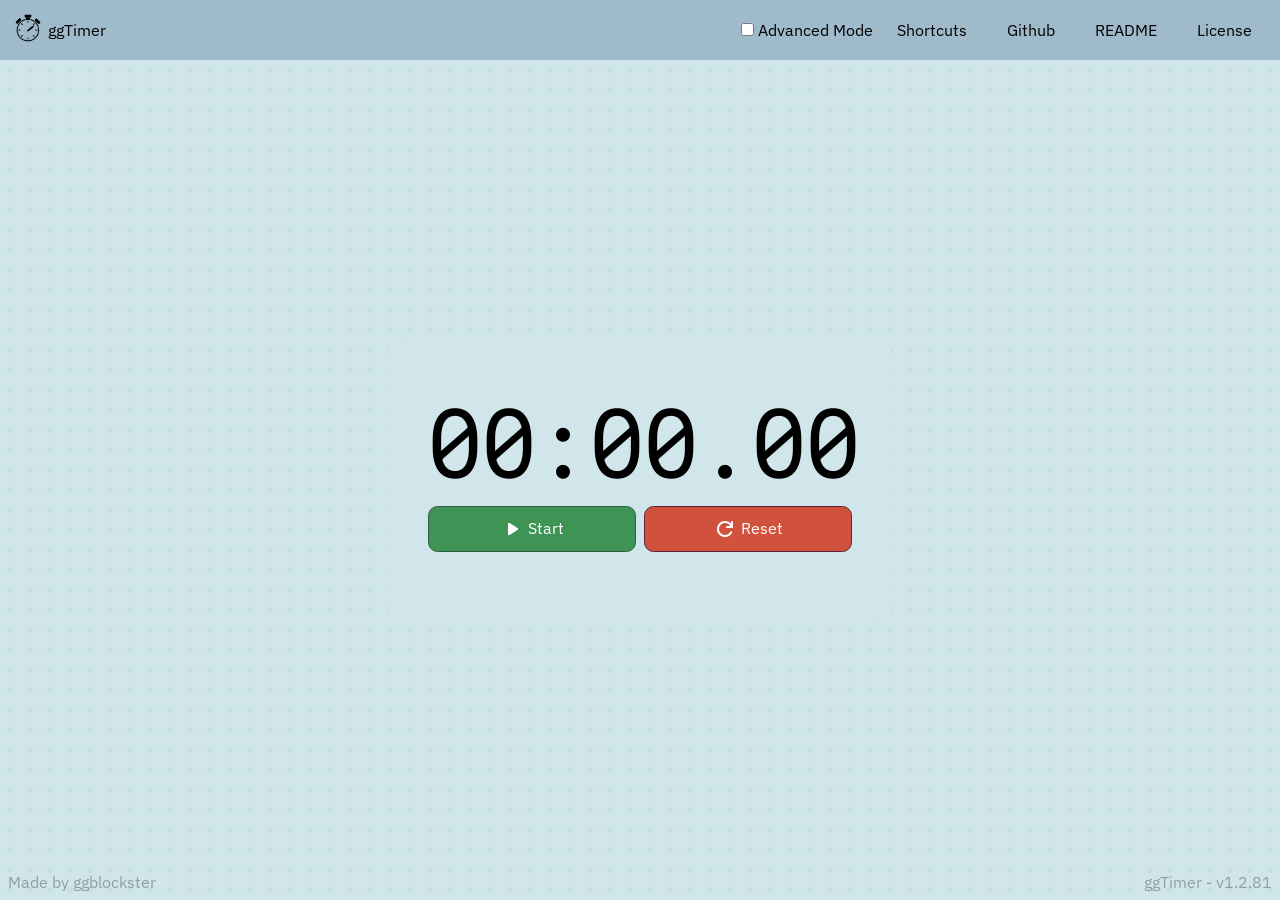
<file: app.html>
<!DOCTYPE html>
<html lang="en">
<head>
    <meta charset="UTF-8">
    <meta name="viewport" content="width=device-width, initial-scale=1.0">
    <title>ggTimer</title>
    <meta name="description" content="A simple, general-purpose timer.">

    <link rel="stylesheet" href="/css/root.css">
    <link rel="stylesheet" href="/css/timer.css">
    <link rel="stylesheet" href="/css/advanced.css">
    <link rel="stylesheet" href="/css/overlay.css">

    <link rel="shortcut icon" href="/img/favicon.png" type="image/x-icon">
</head>
<body>
    <div id="overlay">
        <p>
            <span>Made by ggblockster</span>
            <span>
                ggTimer - <span id="version">v0.0.0</span>
            </span>
        </p>
    </div>
    <div id="sOverlay" style="display: none;">
        <div id="sMenu">
            <h2>
                <span>
                    <i class="material-symbols-rounded">action_key</i>
                    Keyboard Shortcuts
                </span>
                <i class="material-symbols-rounded" id="closeShortcuts">close</i>
            </h2>
            <p id="top">*When a shortcut mentions more than one key, it means that any one of those keys can complete the action.</p>
            <br>
            <h3>General Shortcuts</h3>
            <table>
                <tr class="border">
                    <td>
                        <kbd title="Spacebar">&ensp;&emsp;Space&emsp;&ensp;</kbd>
                    </td>
                    <td>Start / Pause the timer</td>
                </tr>
                <tr>
                    <td>
                        <kbd title="Backspace">
                            <i class="material-symbols-rounded">arrow_left_alt</i>
                             Backspace
                        </kbd>
                    </td>
                    <td>Resets the timer. In advanced mode, this will also log the time you just got.</td>
                </tr>
                <tr>
                    <td>
                        <kbd title="O">O</kbd>
                    </td>
                    <td>Open / close the <i>advanced options</i> menu</td>
                </tr>
                <tr>
                    <td>
                        <kbd title="I">I</kbd>
                    </td>
                    <td>Open / close this dialogue (the shortcuts guide).</td>
                </tr>
            </table>
            <div class="div"></div>
            <h3>Advanced Options Shortcuts</h3>
            <p>
                The following shortcuts only work with the <i>advanced options</i> menu, and only when you hover over it with your mouse.
            </p>
            <br>
            <table>
                <tr>
                    <td>
                        <kbd title="Delete">Delete</kbd>
                    </td>
                    <td>Deletes all stored times.</td>
                </tr>
                <tr>
                    <td>
                        <div class="keyflex" title="Alt+P">
                            <kbd>Alt</kbd>
                            <p>+</p>
                            <kbd>P</kbd>
                        </div>
                    </td>
                    <td>Exports all stored times to a .csv file.</td>
                </tr>
            </table>
        </div>
    </div>
    <ul class="nav">
        <div id="block1">
            <li>
                <a href="javascript:void(0)">
                    <img src="/img/icon.png" alt="">
                    <span id="title" title="- - - - - - ggTimer v1.2 - - - - - - -
  A simple, general-purpose timer">ggTimer</span>
                </a>
            </li>
        </div>
        <div id="block2">
            <li>
                <a href="javascript:void(0)" title="Toggle advanced mode">
                    <input type="checkbox" id="advc">
                    <span id="at">Advanced Mode</span>
                </a>
            </li>
            <li>
                <a href="javascript:void(0)" id="scbtn" title="Show built-in shortcuts">
                    Shortcuts
                </a>
            </li>
            <li>
                <a href="https://github.com/ggblockster/ggtimer/tree/main" target="_blank" title="View files on Github (this project is open-source!)"
                class="link">
                    Github
                </a>
            </li>
            <li>
                <a href="https://github.com/ggblockster/ggtimer/blob/main/README.md" target="_blank" title="README.md &
Some information as to how to use this site."
                class="link">
                    README
                </a>
            </li>
            <li>
                <a href="https://github.com/ggblockster/ggtimer/blob/main/LICENSE" target="_blank" title="View licensing and how you can use this project outside of this website."
                class="link">
                    License
                </a>
            </li>
        </div>
    </ul>
    <div class="flex">
        <div id="timePanel">
            <div id="timebox">
                <h1 id="time">00:00.00</h1>
                <div id="btnrow">
                    <button id="start" title="Start / Pause the timer">
                        <i class="material-symbols-rounded" id="stIcon">play_arrow</i>
                        <span id="st">Start</span>
                    </button>
                    <button id="reset" title="Reset the timer. If in advanced mode,
it will also log the recorded time.">
                        <i class="material-symbols-rounded">refresh</i>
                        Reset
                    </button>
                </div>
                <p id="--version">&emsp;</p>
            </div>
        </div>
        <div id="advancedPanel">
            <h2>
                <span>Advanced Options</span>
                <i class="material-symbols-rounded" id="closeAdv">close</i>
            </h2>
            <div class="div"></div>
            <h3>Recorded Times</h3>
            <p style="
            font-style: italic;
            font-size: 0.85em;
            margin-left: 2px;">Click a time to copy it to your clipboard.</p>
            <ul id="timelist" class="al">
            </ul>
            <br>
            <h3>Average</h3>
            <p style="
            font-style: italic;
            font-size: 0.85em;
            margin-left: 2px;">An average of all recorded times in the list.</p>
            <ul class="al">
                <li id="average"></li>
            </ul>
            <br>
            <h3>More Options</h3>
            <div id="tbtnr">
                <button id="clearHistory" title="Deletes all times from the 'recorded times' 
             list. Cannot be recovered.">
                    <i class="material-symbols-rounded">delete</i>
                    Clear
                </button>
                <button id="exportBtn" title="Export the data into a .csv (Comma Separated 
                          Values) file.">
                    <i class="material-symbols-rounded">file_export</i>
                    Export
                </button>
            </div>
            <p style="
            font-style: italic;
            font-size: 0.85em;
            margin-left: 2px;">Tip: Reset a time to add it to the recorded times.</p>
        </div>
    </div>
</body>
<script src="/js/timer.js"></script>
<script src="/js/advanced.js"></script>
<script src="/js/version.js"></script>
<script src="/js/shortcuts.js"></script>
</html>
</file>
<file: css/root.css>
@import url('https://fonts.googleapis.com/css2?family=IBM+Plex+Sans:ital,wght@0,100..700;1,100..700&display=swap');
@import url('https://fonts.googleapis.com/css2?family=Reddit+Mono&display=swap');
@import url('https://fonts.googleapis.com/css2?family=Material+Symbols+Rounded:opsz,wght,FILL@20..48,100..700,0..1');

* {
    margin: 0;
}

html {
    scrollbar-width: none;
}

body {
    width: 100vw;
    height: 100vh;
}

ul.nav {
    list-style-type: none;
    padding-left: 0;
    display: flex;
    font-family: "IBM Plex Sans";
    background-color: #9fbaca;
    padding: 12px;
    user-select: none;
    -ms-user-select: none;
    -moz-user-select: none;
    -webkit-user-select: none;
}

ul.nav img {
    height: 2em;
}

ul.nav li a {
    text-decoration: none;
    vertical-align: -0.5em;
    color: black;
    cursor: default;
    text-wrap: none;
    white-space: nowrap;
}

ul.nav li a #title {
    vertical-align: 0.5em;
    cursor: pointer;
}

ul.nav #block2 {
    margin-left: auto;
    padding-left: 24px;
    display: flex;
    gap: 8px;
    overflow-x: auto;
    scrollbar-width: thin;
    scrollbar-color: #7f98b4 transparent;
    overflow-y: hidden;
}

#scbtn, ul.nav li a.link {
    cursor: pointer;
    padding: 10px 16px;
    border-radius: 0.8em;
    corner-shape: squircle;
    transition: 0.3s;
}

#scbtn:hover, ul.nav li a.link:hover {
    background-color: #191b3310;
}

.flex {
    display: flex;
    width: 100%;
    height: calc(100vh - 60px)
}

input[type="checkbox"] {
    cursor: pointer;
}
</file>
<file: css/timer.css>
#time {
    font-size: 6em;
    font-family: "Reddit Mono";
    font-weight: normal;
    user-select: none;
    -ms-user-select: none;
    -moz-user-select: none;
    -webkit-user-select: none;
}

#btnrow {
    display: flex;
    gap: 8px;
}

#btnrow button {
    width: 100%;
    padding: 10px 16px;
    cursor: pointer;
    border-radius: 0.6em;
    font-size: 1em;
    font-family: "IBM Plex Sans";
    transition: 0.3s;
    user-select: none;
    -ms-user-select: none;
    -moz-user-select: none;
    -webkit-user-select: none;
}

#btnrow button .material-symbols-rounded {
    font-variation-settings: 'FILL' 1;
    vertical-align: -0.3em;
}

#start {
    border: #2e5e3e 1px solid;
    background-color: #3f9455;
    color: white;
}

#start:hover {
    background-color: oklch(from #3f9455 calc(l + 0.05) c h);
    transform: scale(1.02);
}

#start.active {
    border: #555 1px solid;
    background-color: #888;
    color: white;
}

#start.active:hover {
    background-color: oklch(from #888 calc(l + 0.05) c h);
    transform: scale(1.02);
}

#reset {
    border: #5e2038 1px solid;
    background-color: #d1523c;
    color: white;
}

#reset:hover {
    background-color: oklch(from #d1523c calc(l + 0.05) c h);
    transform: scale(1.02);
}

#--version {
    color: #aaa;
    font-family: "IBM Plex Sans";
    text-align: center;
    margin-top: 8px;
}

#timePanel {
    height: 100%;
    width: calc(100% - 350px);
    display: grid;
    place-items: center;
    background-image: radial-gradient(circle at center, #badde596 3px, transparent 3px);
    background-size: 20px 20px;
    background-color: #d1e6eb;
    animation: scroll 60s linear infinite;
}

#timePanel.full {
    width: 100%;
}

#timebox {
    width: 26.5em;
    padding: 40px;
    background-color: #d1e6eb;
    border-radius: 1em;
}

@keyframes scroll {
    from {
        background-position: 0 0;
    } to {
        background-position: -100% 100%;
    }
}
</file>
<file: css/advanced.css>
#advancedPanel {
    box-sizing: border-box;
    width: 350px;
    padding: 40px;
    height: 100%;
    background-color: #bad6dd;
    font-family: "IBM Plex Sans";
    overflow-y: auto;
    scrollbar-width: thin;
    scrollbar-color: #69809e transparent;
}

#at {
    cursor: pointer;
}

#advancedPanel h2 {
    display: flex;
    justify-content: space-between;
}

#closeAdv {
    color: #69809e;
    cursor: pointer;
    vertical-align: -0.5em;
}

.div {
    background-color: #9fbaca;
    height: 2px;
    width: 100%;
    margin-top: 8px;
    margin-bottom: 8px;
}

ul.al {
    margin-top: 8px;
    background-color: #9fbaca;
    border-radius: 0.8em;
    list-style-type: none;
    padding-left: 0;
    padding: 8px;
    display: flex;
    flex-direction: column;
    gap: 8px;
    min-height: 24px;
    max-height: 200px;
    overflow-y: auto;
    border-bottom: #9fbaca 2px solid;
    border-top: 2px solid #9fbaca;
    scrollbar-width: thin;
}

ul.al li {
    background-color: #bad6dd;
    padding: 8px;
    border-radius: 0.6em;
    cursor: pointer;
    transition: 0.3s;
}

ul.al li:hover {
    background-color: oklch(from #bad6dd calc(l + 0.03) c h);
    transform: scale(1.01);
}

#tbtnr {
    display: flex;
    gap: 8px;
    margin-top: 8px;
    margin-bottom: 8px;
}

#tbtnr button {
    width: 100%;
    padding: 10px 16px;
    cursor: pointer;
    font-size: 1em;
    font-family: "IBM Plex Sans";
    border-radius: 0.8em;
    transition: 0.3s;
    background-color: #9fbaca;
    color: black;
    border: #69809e 1px solid;
}

#tbtnr button:hover {
    transform: scale(1.01);
    filter: brightness(1.05)
}

#tbtnr button .material-symbols-rounded {
    font-variation-settings: 'FILL' 1;
    vertical-align: -0.25em;
}

.copyable.copied {
    opacity: 0.5;
}
</file>
<file: css/overlay.css>
#overlay {
    position: absolute;
    z-index: 5;
    display: grid;
    place-items: end start;
    width: 100vw;
    height: 100vh;
    align-items: end;
    box-sizing: border-box;
    padding: 8px;
    font-family: "IBM Plex Sans";
    opacity: 0.3;
    pointer-events: none;
}

#overlay p {
    display: flex;
    justify-content: space-between;
    width: 100%;
}

#sOverlay {
    position: absolute;
    width: 100vw;
    height: 100vh;
    z-index: 2;
    background-color: #0d143b70;
    backdrop-filter: blur(4px);
    display: grid;
    place-items: center;
}

#sMenu {
    background-color: #d1e6eb;
    width: min(600px, 100%);
    box-sizing: border-box;
    padding: 32px;
    padding-top: 0;
    border-radius: 0.8em;
    height: min(80%, 400px);
    z-index: 4;
    overflow-y: auto;
    scrollbar-width: thin;
    scrollbar-color: #90a2d6 transparent;
    font-family: "IBM Plex Sans";
}

#sMenu h2 {
    display: flex;
    justify-content: space-between;
    font-family: "IBM Plex Sans";
    font-size: 2em;
    border-bottom: #90a2d6 2px solid;
    padding-bottom: 4px;
    padding-top: 32px;
    margin-bottom: 8px;
    position: fixed;
    width: min(528px, 100%);
    background-color: #d1e6ebff;
}

#sMenu h3 {
    font-size: 1.5em;
    margin-bottom: 8px;
}

#sMenu .material-symbols-rounded {
    user-select: none;
    -ms-user-select: none;
    -moz-user-select: none;
    -webkit-user-select: none;
}

#closeShortcuts {
    color: #7886b3;
    cursor: pointer;
}

#sMenu p#top {
    margin-top: 6em;
    font-style: italic;
    font-family: "IBM Plex Sans";
    opacity: 0.5;
    font-size: 0.95em;
    margin-bottom: 8px;
}

#sMenu table {
    font-family: "IBM Plex Sans";
    width: 100%;
}

#sMenu table td {
    padding: 32px;
}

#sMenu tr:not(:last-child) td {
    border-bottom: 2px solid #bacee6;
}

#sMenu tr td:first-child {
    border-right: 2px solid #bacee6;
}

#sMenu kbd {
    padding: 10px 16px;
    border-radius: 0.4em;
    box-shadow: 0 4px #48435c;
    background-color: #2d2b36;
    color: #bdc7d8;
    transition: transform 0.08s, box-shadow 0.08s, color 0.7s;
    font-size: 1em;
    font-family: "IBM Plex Sans";
    display: flex;
    justify-self: end;
    cursor: pointer;
    user-select: none;
    -ms-user-select: none;
    -moz-user-select: none;
    -webkit-user-select: none;
}

#sMenu kbd .material-symbols-rounded {
    font-size: 1.3em;
    transform: translateY(0.08em);
}

#sMenu kbd:hover {
    color: white;
}

#sMenu kbd:active {
    transform: translateY(2px);
    box-shadow: 0 2px #48435c;
}

.keyflex {
    display: flex;
    gap: 8px;
    width: fit-content;
    margin-left: auto;
}

.keyflex p {
    font-weight: bold;
    font-family: "IBM Plex Sans";
    transform: translateY(0.7em);
    color: #48435c;
}

#sMenu .div {
    width: 90%;
    height: 2px;
    background-color: #bacee6;
    margin: 20px auto;
}
</file>
